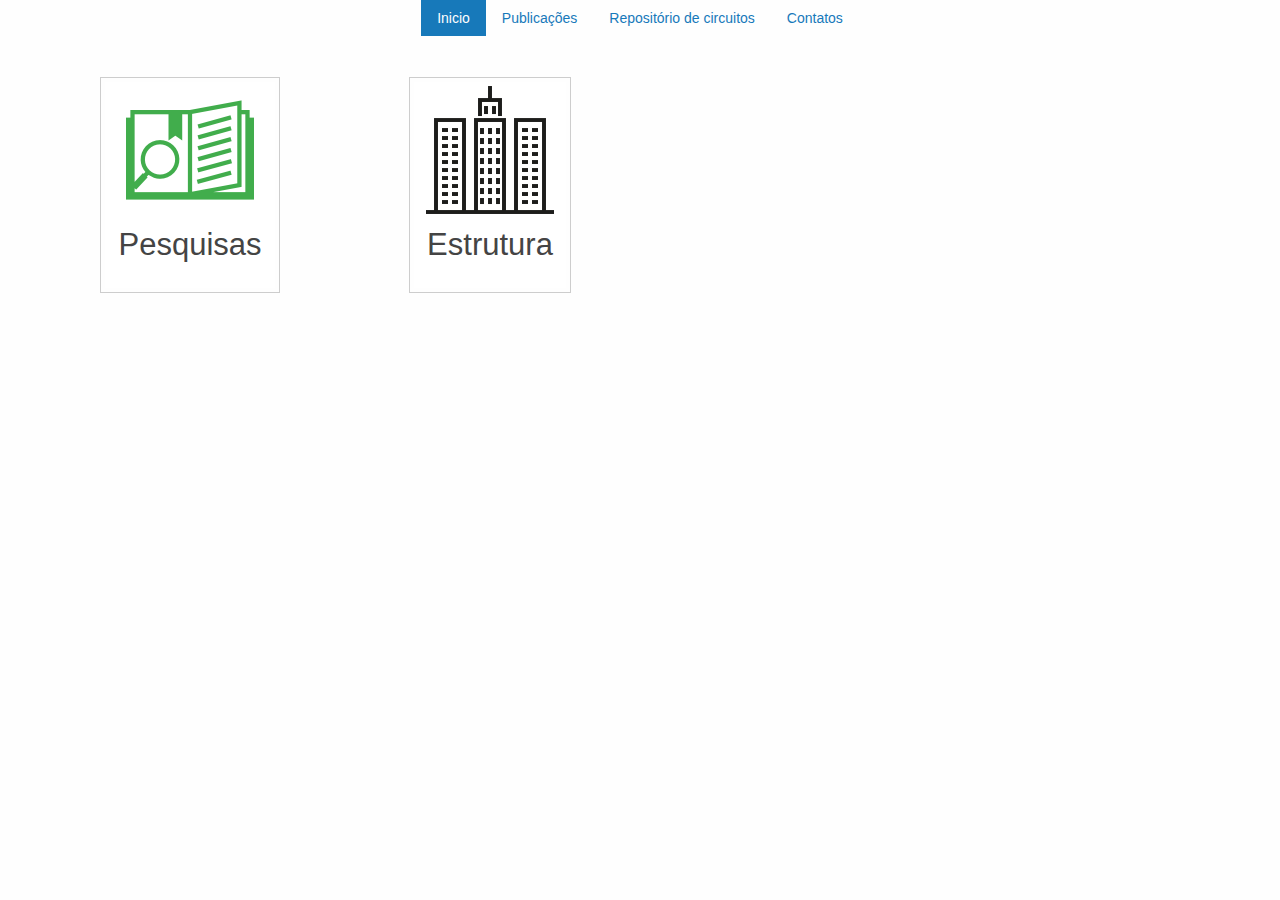
<file: index.html>
<!DOCTYPE html>
<html>
<head>
	<meta charset="utf-8">
	<meta http-equiv="x-ua-compatible" content="ie=edge">
	<meta name="viewport" content="width=device-width, initial-scale=1.0">
	<title>grupo de pesquisa LEIA</title>
	<link rel="stylesheet" href="css/app.css">
	<link rel="stylesheet" href="css/bootstrap.css">
	<link rel="stylesheet" href="css/foundation.css">
	<link rel="stylesheet" href="css/style.css">
</head>
<body>
	<div class="menu-centered">
		<ul class="menu">
			<li class="active"><a href="index.html">Inicio</a></li>
			<li><a href="publicacoes.html">Publicações</a></li>
			<li><a href="repositorio_de_circuitos.html">Repositório de circuitos</a></li>
			<li><a href="#">Contatos</a></li>
		</ul>
	</div>

	<br><br>
	
	<div class="row text-center">
		<div class="col-xs-18 col-sm-6 col-md-3">
			<div class="thumbnail">
				<a href="publicacoes.html">
					<img src="imagens/icones/pesquisa.png">
					<div class="caption">
						<h3>Pesquisas</h3>
					</div>
				</a>	
			</div>
		</div>
		<div class="col-xs-18 col-sm-6 col-md-3">
			<div class="thumbnail">
				<a href="estrutura.html">
					<img src="imagens/icones/estrutura.png">
					<div class="caption">
						<h3>Estrutura</h3>
					</div>
				</a>
			</div>
		</div>
	</div>

	<script src="../js/template.js"></script>    
	<script src="../js/jquery.js"></script>
	<script src="../js/jquery.js"></script>
	<script src="../js/bootstrap.js"></script>
	<script src="../js/docs.js"></script>
	<!-- IE10 viewport hack for Surface/desktop Windows 8 bug -->
	<script src="../js/ie10-viewport-bug-workaround.js"></script> 
</body>
</html>
</file>
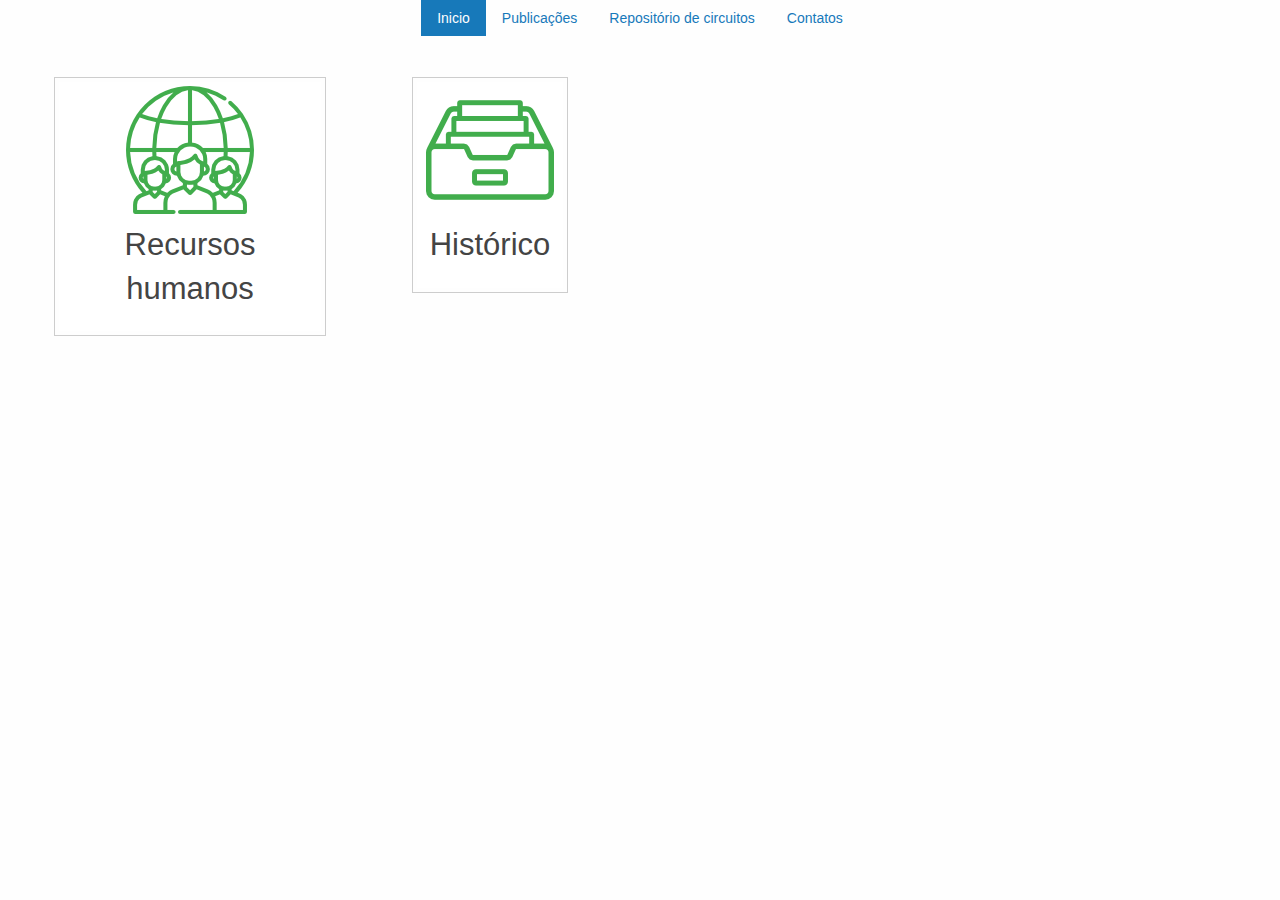
<file: estrutura.html>
<!DOCTYPE html>
<html>
<head>
	<meta charset="utf-8">
	<meta http-equiv="x-ua-compatible" content="ie=edge">
	<meta name="viewport" content="width=device-width, initial-scale=1.0">
	<title>grupo de pesquisa LEIA</title>
	<link rel="stylesheet" href="css/app.css">
	<link rel="stylesheet" href="css/bootstrap.css">
	<link rel="stylesheet" href="css/foundation.css">
	<link rel="stylesheet" href="css/style.css">
</head>
<body>
	<div class="menu-centered">
		<ul class="menu">
			<li class="active"><a href="index.html">Inicio</a></li>
			<li><a href="publicacoes.html">Publicações</a></li>
			<li><a href="repositorio_de_circuitos.html">Repositório de circuitos</a></li>
			<li><a href="#">Contatos</a></li>
		</ul>
	</div>

	<br><br>
	
	<div class="row text-center">
		<div class="col-xs-18 col-sm-6 col-md-3">
			<div class="thumbnail">
				<a href="recursos_humanos.html">
					<img src="imagens/icones/recursos_humanos.png">
					<div class="caption">
						<h3>Recursos humanos</h3>
					</div>
				</a>	
			</div>
		</div>
		<div class="col-xs-18 col-sm-6 col-md-3">
			<div class="thumbnail">
				<a href="historico.html">
					<img src="imagens/icones/historico.png">
					<div class="caption">
						<h3>Histórico</h3>
					</div>
				</a>	
			</div>
		</div>
	</div>
</body>
</html>
</file>
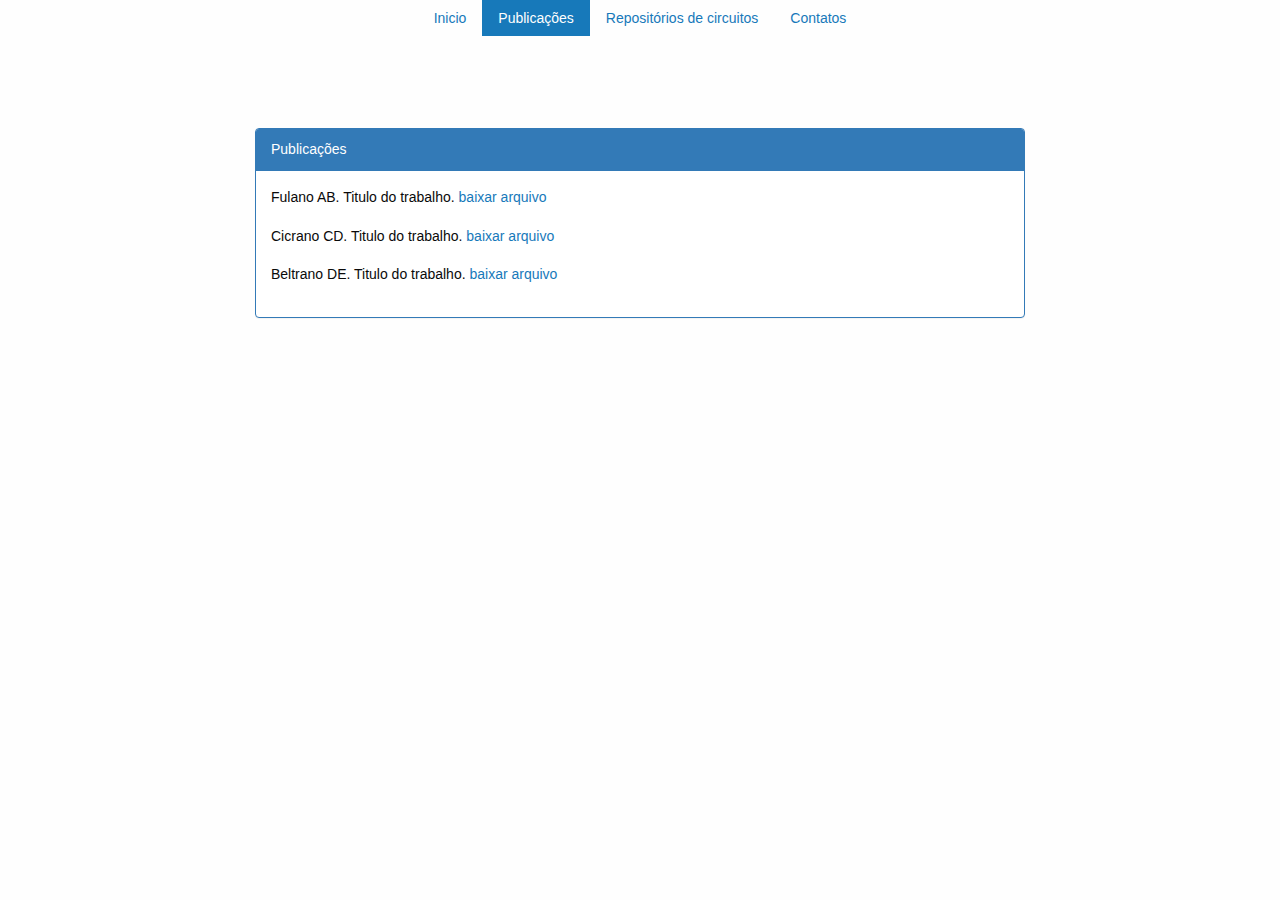
<file: publicacoes.html>
<!DOCTYPE html>
<html>
<head>
	<meta charset="utf-8">
	<meta http-equiv="x-ua-compatible" content="ie=edge">
	<meta name="viewport" content="width=device-width, initial-scale=1.0">
	<title>grupo de pesquisa LEIA</title>
	<link rel="stylesheet" href="css/app.css">
	<link rel="stylesheet" href="css/bootstrap.css">
	<link rel="stylesheet" href="css/foundation.css">
	<link rel="stylesheet" href="css/style.css">
</head>
<body>
	<div class="menu-centered">
		<ul class="menu">
			<li><a href="index.html">Inicio</a></li>
			<li class="active"><a>Publicações</a></li>
			<li><a href="repositorio_de_circuitos.html">Repositórios de circuitos</a></li>
			<li><a href="#">Contatos</a></li>
		</ul>
	</div>
	
	<br><br>
	
	<div id="publicacoes" class="row">
		<div class="col-sm-2"></div>
		<div class="col-sm-8">
			<div class="panel panel-primary">
				<div class="panel-heading">Publicações</div>
				<div class="panel-body">
					<p>Fulano AB. Titulo do trabalho. <a href="baixar.html?arquivo=arquivos/arquivo.pdf">baixar arquivo</a></p>
					<p>Cicrano CD. Titulo do trabalho. <a href="baixar.html?arquivo=arquivos/arquivo.pdf">baixar arquivo</a></p>
					<p>Beltrano DE. Titulo do trabalho. <a href="baixar.html?arquivo=arquivos/arquivo.pdf">baixar arquivo</a></p>
				</div>
			</div>
		</div>
	</div>
	<script src="../js/template.js"></script>    
	<script src="../js/jquery.js"></script>
	<script src="../js/jquery.js"></script>
	<script src="../js/bootstrap.js"></script>
	<script src="../js/docs.js"></script>
	<!-- IE10 viewport hack for Surface/desktop Windows 8 bug -->
	<script src="../js/ie10-viewport-bug-workaround.js"></script> 
</body>
</html>
</file>
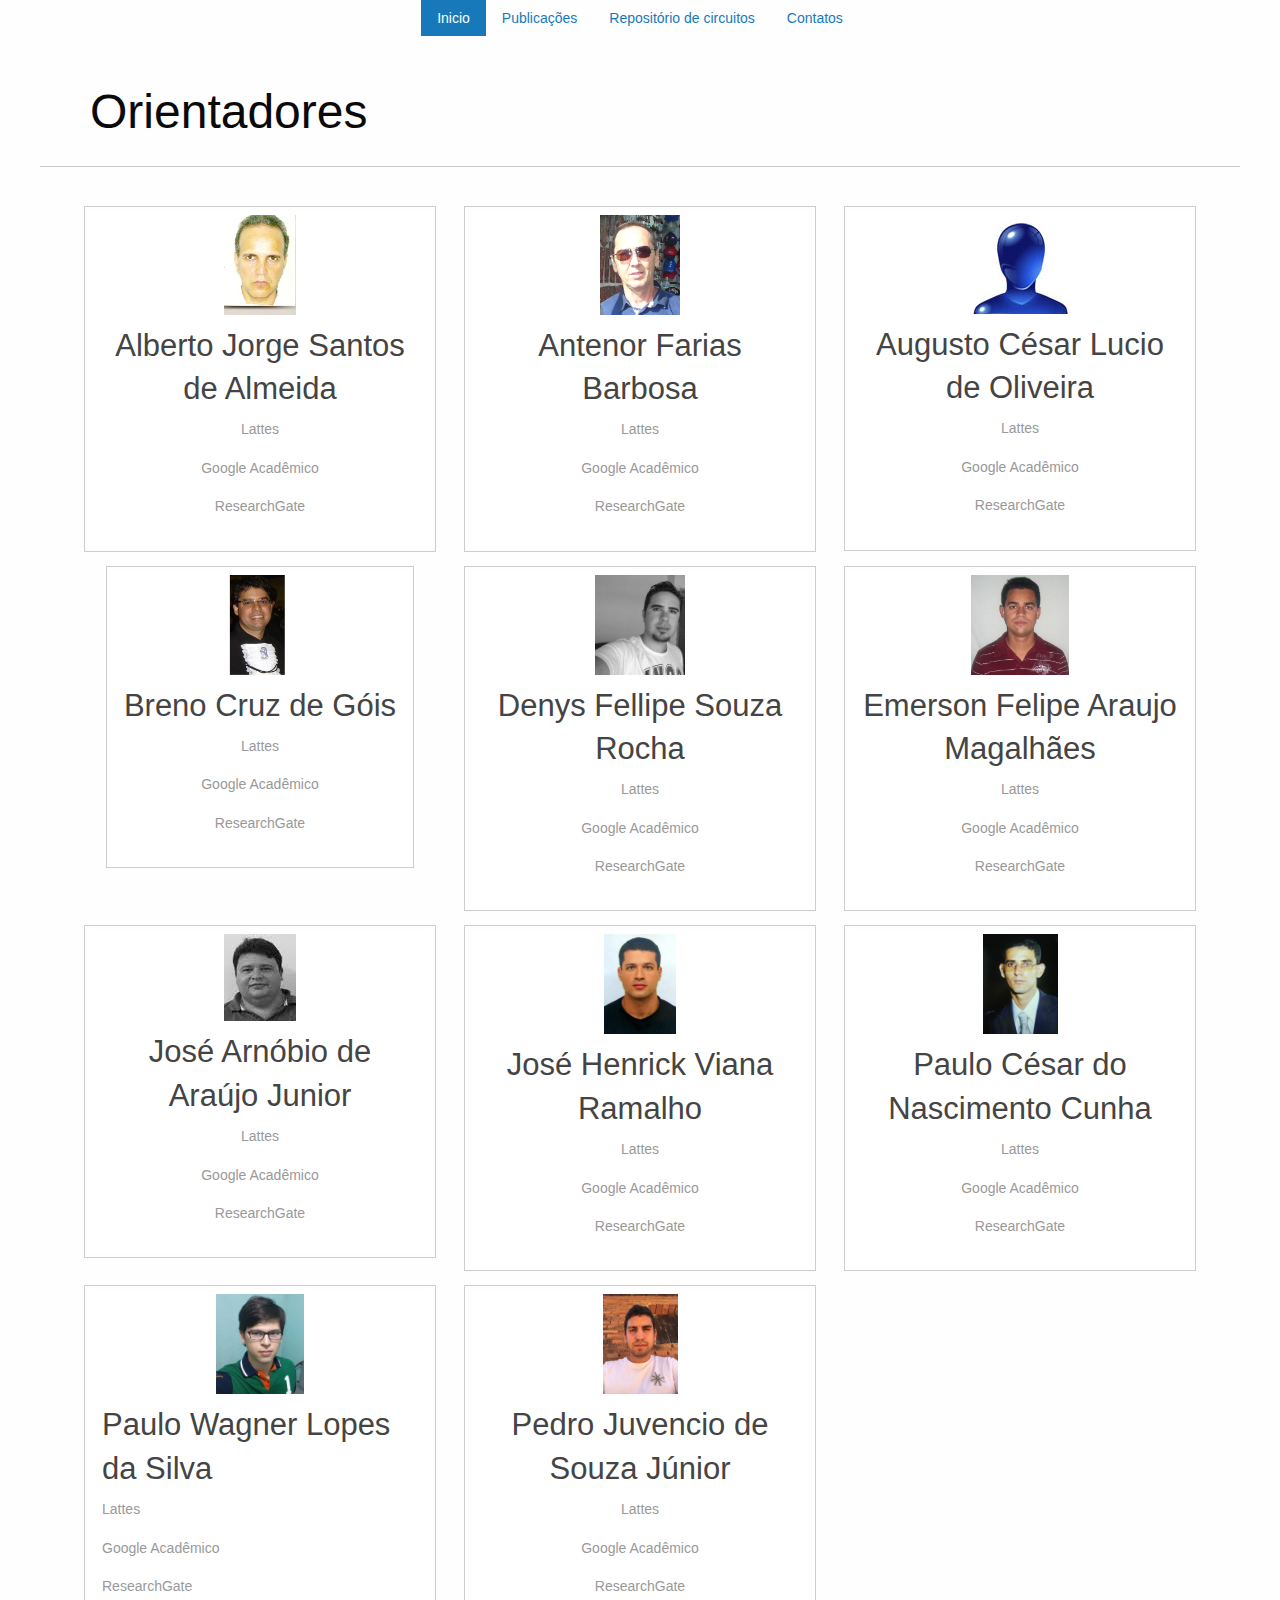
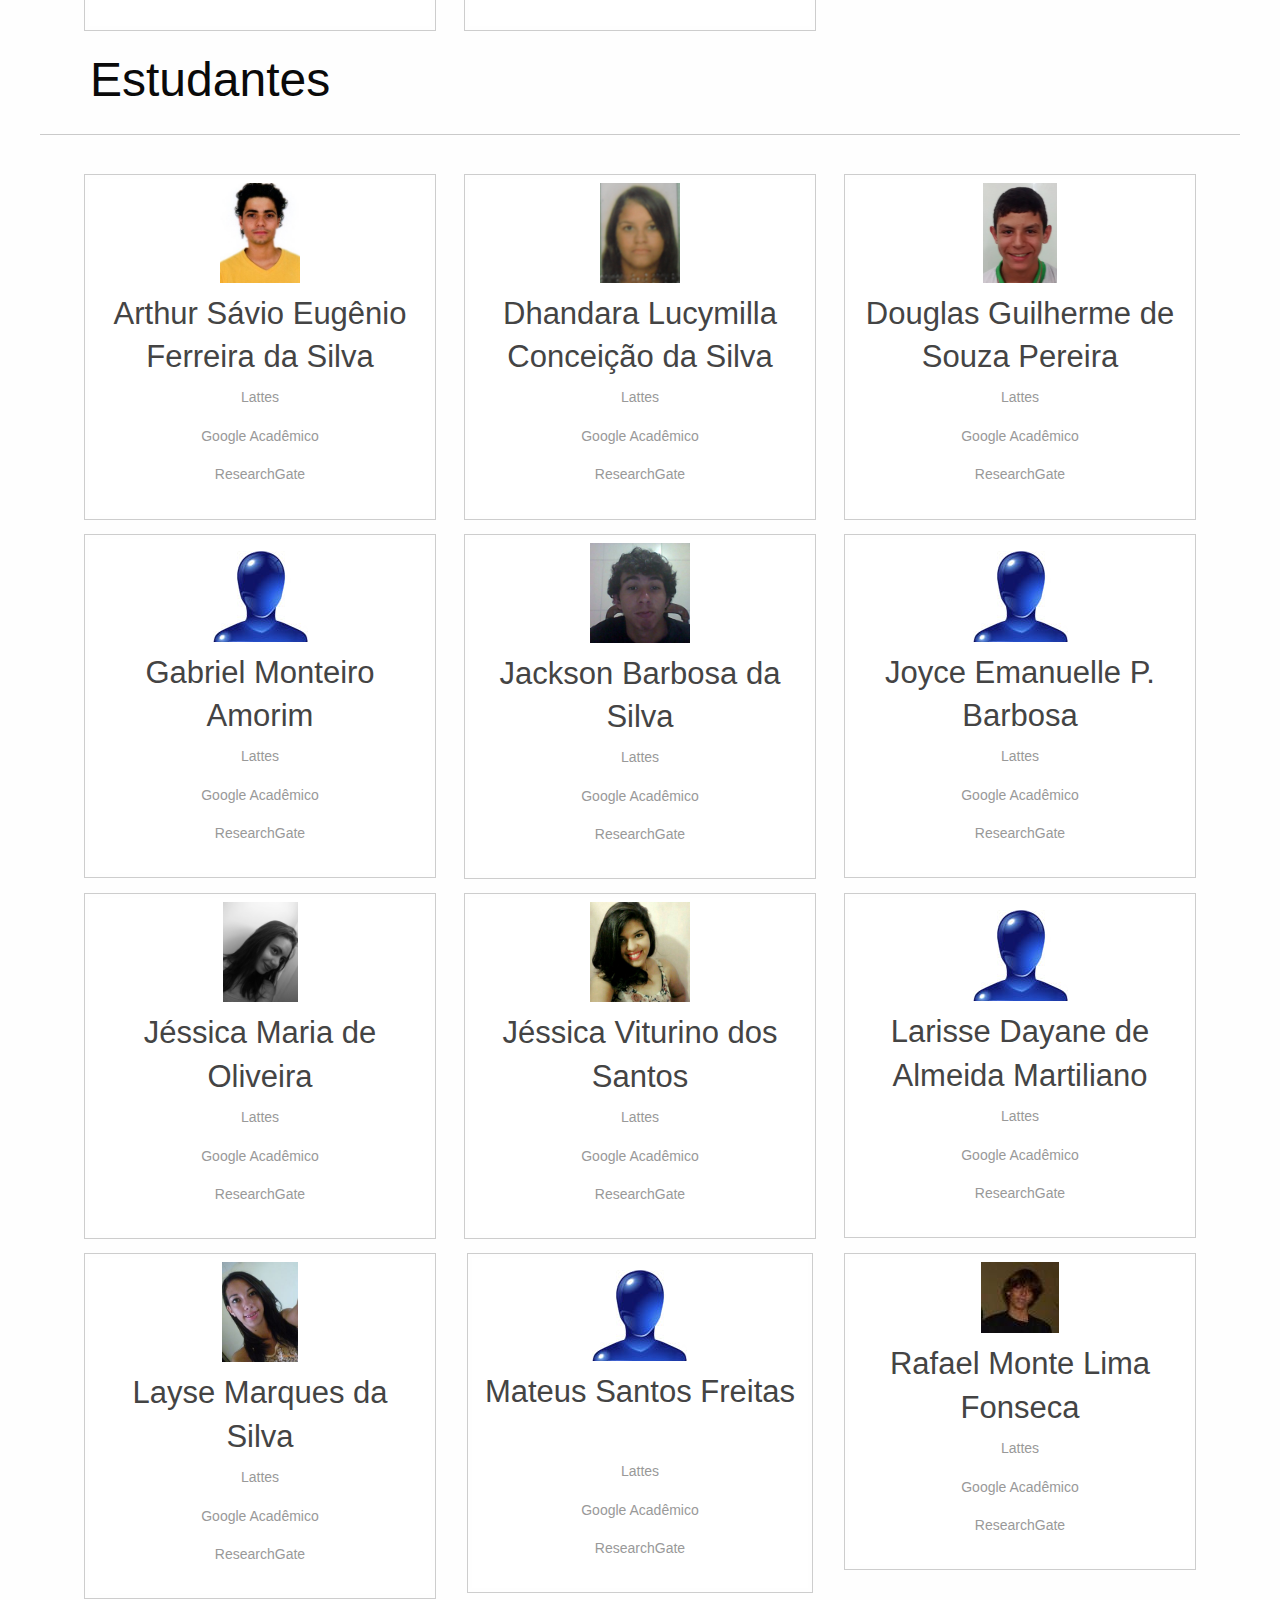
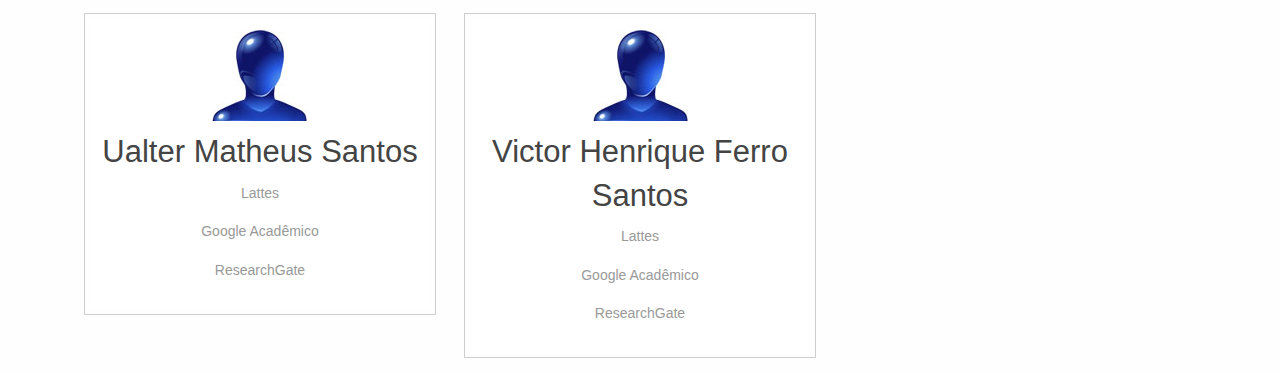
<file: recursos_humanos.html>
<!DOCTYPE html>
<html>
<head>
	<meta charset="utf-8">
	<meta http-equiv="x-ua-compatible" content="ie=edge">
	<meta name="viewport" content="width=device-width, initial-scale=1.0">
	<title>grupo de pesquisa LEIA</title>
	<link rel="stylesheet" href="css/app.css">
	<link rel="stylesheet" href="css/bootstrap.css">
	<link rel="stylesheet" href="css/foundation.css">
	<link rel="stylesheet" href="css/style.css">
</head>
<body>
	<div class="menu-centered">
		<ul class="menu">
			<li class="active"><a href="index.html">Inicio</a></li>
			<li><a href="publicacoes.html">Publicações</a></li>
			<li><a href="repositorio_de_circuitos.html">Repositório de circuitos</a></li>
			<li><a href="#">Contatos</a></li>
		</ul>
	</div>
	<br><br>
	<div class="row">
		<h1>Orientadores</h1>
		<hr>
	</div>
	<div class="container">
		<div class="row text-center">
			<div class="col-xs-18 col-sm-6 col-md-4">
				<div class="thumbnail">
					<img src="imagens/imgs_recursos_humanos/albertojorge.jpeg">
					<div class="caption">
						<h3>Alberto Jorge Santos de Almeida</h3>
						<p><a href="http://lattes.cnpq.br/3320420811971276">Lattes</a></p>
						<p><a href="#">Google Acadêmico</a></p>
						<p><a href="#">ResearchGate</a></p>
					</div>
				</div>
			</div>
			<div class="col-xs-18 col-sm-6 col-md-4">
				<div class="thumbnail">
					<img src="imagens/imgs_recursos_humanos/antenorfarias.jpeg">
					<div class="caption">
						<h3>Antenor Farias Barbosa</h3>
						<p><a href="http://lattes.cnpq.br/4012220886988503">Lattes</a></p>
						<p><a href="#">Google Acadêmico</a></p>
						<p><a href="#">ResearchGate</a></p>
					</div>
				</div>
			</div>
			<div class="col-xs-18 col-sm-6 col-md-4">
				<div class="thumbnail">
					<img src="imagens/imgs_recursos_humanos/thumb.jpeg">
					<div class="caption">
						<h3>Augusto César Lucio de Oliveira</h3>
						<p><a href="http://lattes.cnpq.br/3003924380138444">Lattes</a></p>
						<p><a href="#">Google Acadêmico</a></p>
						<p><a href="#">ResearchGate</a></p>
					</div>
				</div>
			</div>			
		</div>
		<div class="row text-center">
			<div class="col-xs-18 col-sm-6 col-md-4">
				<div class="thumbnail">
					<img src="imagens/imgs_recursos_humanos/brenocruz.jpeg">
					<div class="caption">
						<h3>Breno Cruz de Góis</h3>
						<p><a href="http://lattes.cnpq.br/7183657444814444">Lattes</a></p>
						<p><a href="#">Google Acadêmico</a></p>
						<p><a href="#">ResearchGate</a></p>
					</div>
				</div>
			</div>	
			<div class="col-xs-12 col-sm-6 col-md-4">
				<div class="thumbnail">
					<img src="imagens/imgs_recursos_humanos/denysfellipe.jpeg">
					<div class="caption">
						<h3>Denys Fellipe Souza Rocha</h3>
						<p><a href="http://lattes.cnpq.br/0667271841184993" target="_blank">Lattes</a></p>
						<p><a href="#">Google Acadêmico</a></p>
						<p><a href="#">ResearchGate</a></p>
					</div>
				</div>
			</div>
			<div class="col-xs-12 col-sm-6 col-md-4">
				<div class="thumbnail">
					<img src="imagens/imgs_recursos_humanos/emersonfelipe.jpeg">
					<div class="caption">
						<h3>Emerson Felipe Araujo Magalhães</h3>
						<p><a href="http://lattes.cnpq.br/0124658490746428" target="_blank">Lattes</a></p>
						<p><a href="#">Google Acadêmico</a></p>
						<p><a href="#">ResearchGate</a></p>
					</div>
				</div>
			</div>	
		</div>
		<div class="row text-center">	
			<div class="col-xs-12 col-sm-6 col-md-4">
				<div class="thumbnail">
					<img src="imagens/imgs_recursos_humanos/josearnobio.jpeg">
					<div class="caption">
						<h3>José Arnóbio de Araújo Junior</h3>
						<p><a href="http://lattes.cnpq.br/4835595355937522" target="_blank">Lattes</a></p>
						<p><a href="#">Google Acadêmico</a></p>
						<p><a href="#">ResearchGate</a></p>
					</div>
				</div>
			</div>	
			<div class="col-xs-12 col-sm-6 col-md-4">
				<div class="thumbnail">
					<img src="imagens/imgs_recursos_humanos/josehenrick.jpeg">
					<div class="caption">
						<h3>José Henrick Viana Ramalho</h3>
						<p><a href="http://lattes.cnpq.br/4333040045318398" target="_blank">Lattes</a></p>
						<p><a href="#">Google Acadêmico</a></p>
						<p><a href="#">ResearchGate</a></p>
					</div>
				</div>
			</div>	
			<div class="col-xs-12 col-sm-6 col-md-4">
				<div class="thumbnail">
					<img src="imagens/imgs_recursos_humanos/paulocesar.jpeg">
					<div class="caption">
						<h3>Paulo César do Nascimento Cunha</h3>
						<p><a href="http://lattes.cnpq.br/6095576444760843" target="_blank">Lattes</a></p>
						<p><a href="#">Google Acadêmico</a></p>
						<p><a href="#">ResearchGate</a></p>
					</div>
				</div>
			</div>
		</div>
		<div class="col-xs-12 col-sm-6 col-md-4">
			<div class="thumbnail">
				<img src="imagens/imgs_recursos_humanos/paulowagner.jpeg">
				<div class="caption">
					<h3>Paulo Wagner Lopes da Silva</h3>
					<p><a href="http://lattes.cnpq.br/4834786671815873" target="_blank">Lattes</a></p>
					<p><a href="#">Google Acadêmico</a></p>
					<p><a href="#">ResearchGate</a></p>
				</div>
			</div>
		</div>
		<div class="row text-center">	
			<div class="col-xs-12 col-sm-6 col-md-4">
				<div class="thumbnail">
					<img src="imagens/imgs_recursos_humanos/pedrojuvencio.jpeg">
					<div class="caption">
						<h3>Pedro Juvencio de Souza Júnior</h3>
						<p><a href="http://lattes.cnpq.br/7593793586687867" target="_blank">Lattes</a></p>
						<p><a href="#">Google Acadêmico</a></p>
						<p><a href="#">ResearchGate</a></p>
					</div>
				</div>
			</div>	
		</div>
	</div>
</div>
</div>
<div class="row">
	<h1>Estudantes</h1>
	<hr>
</div>
<div class="container">
	<div class="row text-center">
		<div class="col-xs-18 col-sm-6 col-md-4">
			<div class="thumbnail">
				<img src="imagens/imgs_recursos_humanos/arthursavio.png">
				<div class="caption">
					<h3>Arthur Sávio Eugênio Ferreira da Silva</h3>
					<p><a href="http://lattes.cnpq.br/6016301498143488">Lattes</a></p>
					<p><a href="#">Google Acadêmico</a></p>
					<p><a href="#">ResearchGate</a></p>
				</div>
			</div>
		</div>	
		<div class="col-xs-18 col-sm-6 col-md-4">
			<div class="thumbnail">
				<img src="imagens/imgs_recursos_humanos/dhandaralucymilla.jpeg">
				<div class="caption">
					<h3>Dhandara Lucymilla Conceição da Silva</h3>
					<p><a href="http://lattes.cnpq.br/9643520760931083">Lattes</a></p>
					<p><a href="#">Google Acadêmico</a></p>
					<p><a href="#">ResearchGate</a></p>
				</div>
			</div>
		</div>	
		<div class="col-xs-18 col-sm-6 col-md-4">
			<div class="thumbnail">
				<img src="imagens/imgs_recursos_humanos/douglasguilherme.png">
				<div class="caption">
					<h3>Douglas Guilherme de Souza Pereira</h3>
					<p><a href="http://lattes.cnpq.br/8099993598185016" target="_blank">Lattes</a></p>
					<p><a href="#">Google Acadêmico</a></p>
					<p><a href="#">ResearchGate</a></p>
				</div>
			</div>
		</div>	
		</div>
		<div class="row text-center">
		<div class="col-xs-18 col-sm-6 col-md-4">
			<div class="thumbnail">
				<img src="imagens/imgs_recursos_humanos/thumb.jpeg">
				<div class="caption">
					<h3>Gabriel Monteiro Amorim</h3>
					<p><a href="#" target="_blank">Lattes</a></p>
					<p><a href="#">Google Acadêmico</a></p>
					<p><a href="#">ResearchGate</a></p>
				</div>
			</div>
		</div>	
		<div class="col-xs-18 col-sm-6 col-md-4">
			<div class="thumbnail">
				<img src="imagens/imgs_recursos_humanos/jacksonbarbosa.jpeg">
				<div class="caption">
					<h3>Jackson Barbosa da Silva</h3>
					<p><a href="http://lattes.cnpq.br/0097056455435542" target="_blank">Lattes</a></p>
					<p><a href="#">Google Acadêmico</a></p>
					<p><a href="#">ResearchGate</a></p>
				</div>
			</div>
		</div>	
		<div class="col-xs-18 col-sm-6 col-md-4">
			<div class="thumbnail">
				<img src="imagens/imgs_recursos_humanos/thumb.jpeg">
				<div class="caption">
					<h3>Joyce Emanuelle P. Barbosa</h3>
					<p><a href="#" target="_blank">Lattes</a></p>
					<p><a href="#">Google Acadêmico</a></p>
					<p><a href="#">ResearchGate</a></p>
				</div>
			</div>
		</div>	
		</div>
		<div class="row text-center">
		<div class="col-xs-18 col-sm-6 col-md-4">
			<div class="thumbnail">
				<img src="imagens/imgs_recursos_humanos/jessicamaria.jpeg">
				<div class="caption">
					<h3>Jéssica Maria de Oliveira</h3>
					<p><a href="http://lattes.cnpq.br/7805515656265179" target="_blank">Lattes</a></p>
					<p><a href="#">Google Acadêmico</a></p>
					<p><a href="#">ResearchGate</a></p>
				</div>
			</div>
		</div>	
		<div class="col-xs-18 col-sm-6 col-md-4">
			<div class="thumbnail">
				<img src="imagens/imgs_recursos_humanos/jessicaviturino.jpeg">
				<div class="caption">
					<h3>Jéssica Viturino dos Santos</h3>
					<p><a href="http://lattes.cnpq.br/5679582339670561" target="_blank">Lattes</a></p>
					<p><a href="#">Google Acadêmico</a></p>
					<p><a href="#">ResearchGate</a></p>
				</div>
			</div>
		</div>	
		<div class="col-xs-18 col-sm-6 col-md-4">
			<div class="thumbnail">
				<img src="imagens/imgs_recursos_humanos/thumb.jpeg">
				<div class="caption">
					<h3>Larisse Dayane de Almeida Martiliano</h3>
					<p><a href="#" target="_blank">Lattes</a></p>
					<p><a href="#">Google Acadêmico</a></p>
					<p><a href="#">ResearchGate</a></p>
				</div>
			</div>
		</div>
		</div>
		<div class="row text-center">
		<div class="col-xs-18 col-sm-6 col-md-4">
			<div class="thumbnail">
				<img src="imagens/imgs_recursos_humanos/laysemarques.jpeg">
				<div class="caption">
					<h3>Layse Marques da Silva</h3>
					<p><a href="http://lattes.cnpq.br/5936493523206898" target="_blank">Lattes</a></p>
					<p><a href="#">Google Acadêmico</a></p>
					<p><a href="#">ResearchGate</a></p>
				</div>
			</div>
		</div>	
		<div class="col-xs-18 col-sm-6 col-md-4">
			<div class="thumbnail">
				<img src="imagens/imgs_recursos_humanos/thumb.jpeg">
				<div class="caption">
					<h3>Mateus Santos Freitas</h3>
					<p><br></p>
					<p><a href="#" target="_blank">Lattes</a></p>
					<p><a href="#">Google Acadêmico</a></p>
					<p><a href="#">ResearchGate</a></p>
				</div>
			</div>
		</div>	
		<div class="col-xs-18 col-sm-6 col-md-4">
			<div class="thumbnail">
				<img src="imagens/imgs_recursos_humanos/rafaelmonte.jpeg">
				<div class="caption">
					<h3>Rafael Monte Lima Fonseca</h3>
					<p><a href="http://lattes.cnpq.br/8263061853457970" target="_blank">Lattes</a></p>
					<p><a href="#">Google Acadêmico</a></p>
					<p><a href="#">ResearchGate</a></p>
				</div>
			</div>
		</div>	
		</div>
		<div class="row text-center">
		<div class="col-xs-18 col-sm-6 col-md-4">
			<div class="thumbnail">
				<img src="imagens/imgs_recursos_humanos/thumb.jpeg">
				<div class="caption">
					<h3>Ualter Matheus Santos</h3>
					<p><a href="http://lattes.cnpq.br/8265922205350883" target="_blank">Lattes</a></p>
					<p><a href="#">Google Acadêmico</a></p>
					<p><a href="#">ResearchGate</a></p>
				</div>
			</div>
		</div>	
		<div class="col-xs-18 col-sm-6 col-md-4">
			<div class="thumbnail">
				<img src="imagens/imgs_recursos_humanos/thumb.jpeg">
				<div class="caption">
					<h3>Victor Henrique Ferro Santos</h3>
					<p><a href="http://lattes.cnpq.br/7921657444744286" target="_blank">Lattes</a></p>
					<p><a href="#">Google Acadêmico</a></p>
					<p><a href="#">ResearchGate</a></p>
				</div>
			</div>
		</div>	
		</div>
	</div>
</div>	
<script src="../js/template.js"></script>    
<script src="../js/jquery.js"></script>
<script src="../js/jquery.js"></script>
<script src="../js/bootstrap.js"></script>
<script src="../js/docs.js"></script>
<!-- IE10 viewport hack for Surface/desktop Windows 8 bug -->
<script src="../js/ie10-viewport-bug-workaround.js"></script> 
</body>
</html>
</file>
<file: css/app.css>
.thumbnails li> .fff .caption { 
    background:#fff !important; 
    padding:10px
}

#publicacoes {
	margin-top: 50px;
}

.container img {
    max-width: 100px;
    max-height:100px;
    width: auto;
    height: auto;
}
.container {
    clear: both;
    margin-top: 20px;
}
img {
    vertical-align: top;
}
</file>
<file: css/style.css>
h1 {margin-left: 50px;}
img { max-width:100%; }

.thumbnails {
	height: 200px;
  	width: 100px;
}

.thumbnails li> .fff .caption { 
  background:#fff !important; 
  padding:10px
}

ul.thumbnails { 
  margin-bottom: 10px;
}



/* Thumbnail Box */
.caption h3 {
  color: #444;
}

.caption a {  
  color: #999;
}


li { list-style-type:none;}
</file>
